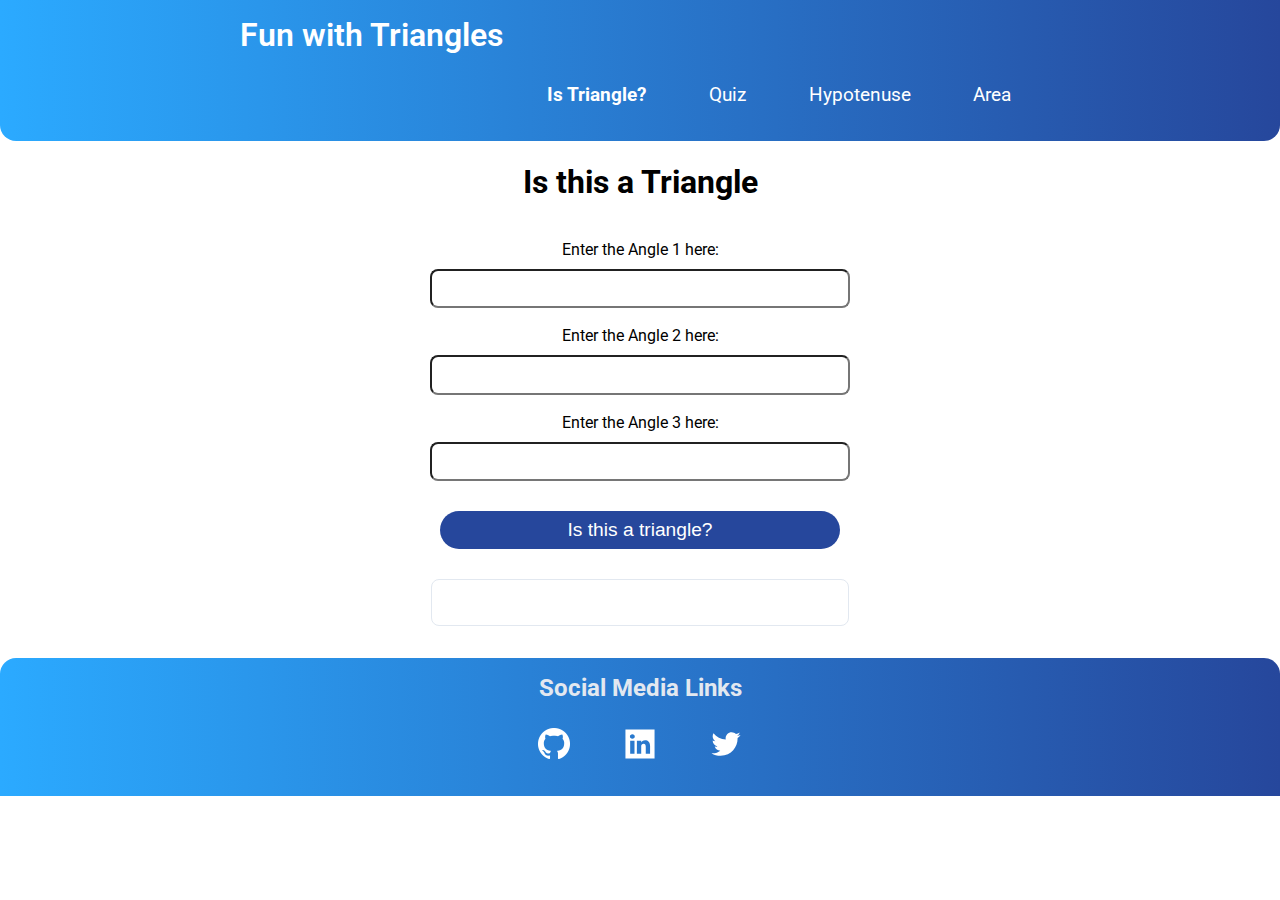
<file: index.html>
<!DOCTYPE html>
<html lang="en">

<head>
    <meta charset="UTF-8">
    <meta http-equiv="X-UA-Compatible" content="IE=edge">
    <meta name="viewport" content="width=device-width, initial-scale=1.0">
    <title>Is this a Triangle? | Fun with Triangles</title>
    <link rel="stylesheet" href="style.css">
</head>

<body>
    <nav class="navigation">
        <div class="container">
            <div class="nav-brandname">Fun with Triangles</div>
            <ul class="list-style-none nav-ul">
                <li class="list-inline"><a href="index.html" class="links   link-active">Is Triangle?</a></li>
                <li class="list-inline"><a href="quiz.html" class="links">Quiz</a></li>
                <li class="list-inline"><a href="hypotenuse.html" class="links">Hypotenuse</a></li>
                <li class="list-inline"><a href="areaoftriangle.html" class="links">Area</a></li>
            </ul>
        </div>

    </nav>
    <div class="container">
        <h1>Is this a Triangle</h1>
        <label for="angle1">Enter the Angle 1 here:</label>
        <input type="number" id="input-angle" class="input-style">

        <label for="angle2">Enter the Angle 2 here:</label>
        <input type="number" id="input-angle" class="input-style">

        <label for="angle3">Enter the Angle 3 here:</label>
        <input type="number" id="input-angle" class="input-style">

        <button id="btn-check">Is this a triangle?</button>

        <div id="output-check" class="output-style"></div>
    </div>
    <footer class="footer">
        <div class="container container-center">
            <div class="footer-heading">Social Media Links</div>
            <ul class="list-style-none">
                <li class="list-inline">
                    <a href="https://github.com/khuranamanan" class="link-social links">
                        <img src="images/GitHub-Mark-Light-64px.png" alt="Github Profile Link" class="footer-img">
                    </a>
                </li>
                <li class="list-inline">
                    <a href="https://www.linkedin.com/in/manan-khurana-1b135b19b/" class="link-social links">
                        <img src="images/LinkedIn.svg" alt="linkedIn profile link" class="footer-img">
                    </a>
                </li>
                <li class="list-inline">
                    <a href="https://twitter.com/manankhurrana" class="link-social links">
                        <img src="images/Twitter.svg" alt="Twitter profile Link" class="footer-img">
                    </a>
                </li>
            </ul>
        </div>
    </footer>
</body>
<script src="isTriangle.js"></script>

</html>
</file>
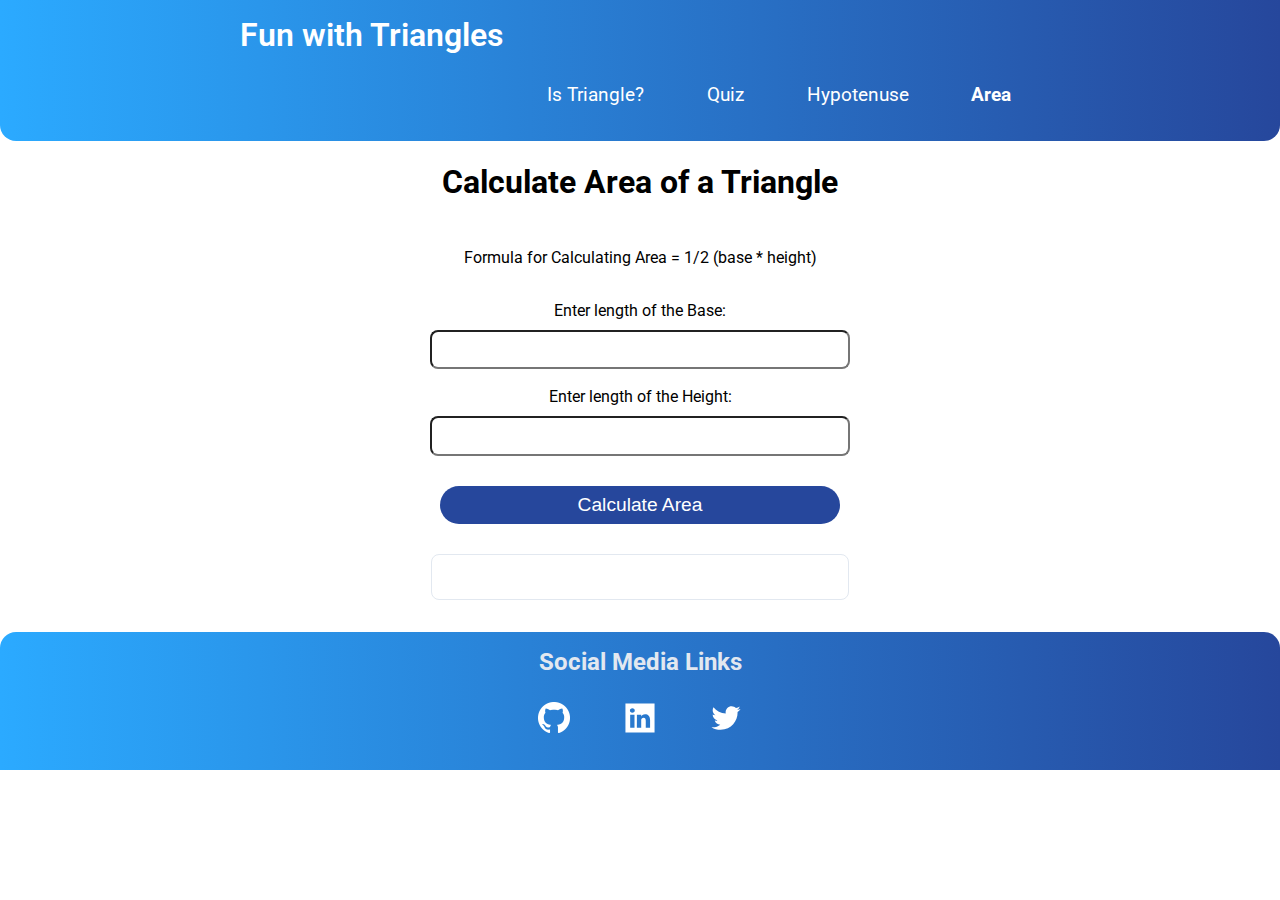
<file: areaoftriangle.html>
<!DOCTYPE html>
<html lang="en">

<head>
    <meta charset="UTF-8">
    <meta http-equiv="X-UA-Compatible" content="IE=edge">
    <meta name="viewport" content="width=device-width, initial-scale=1.0">
    <title>Calculate Area of a Triangle | Fun with Triangles</title>
    <link rel="stylesheet" href="style.css">
</head>

<body>
    <nav class="navigation">
        <div class="container">
            <div class="nav-brandname">Fun with Triangles</div>
            <ul class="list-style-none nav-ul">
                <li class="list-inline"><a href="index.html" class="links">Is Triangle?</a></li>
                <li class="list-inline"><a href="quiz.html" class="links">Quiz</a></li>
                <li class="list-inline"><a href="hypotenuse.html" class="links">Hypotenuse</a></li>
                <li class="list-inline"><a href="areaoftriangle.html" class="links  link-active">Area</a></li>
            </ul>
        </div>

    </nav>
    <div class="container">
        <h1>Calculate Area of a Triangle</h1>
        <p>Formula for Calculating Area = 1/2 (base * height)</p>

        <label for="side1">Enter length of the Base:</label>
        <input type="number" id="side1" class="input-side input-style">

        <label for="side2">Enter length of the Height:</label>
        <input type="number" id="side2" class="input-side input-style">

        <button id="btn-calculate">Calculate Area</button>

        <div id="output-calculate" class="output-style"></div>
    </div>
    <footer class="footer">
        <div class="container container-center">
            <div class="footer-heading">Social Media Links</div>
            <ul class="list-style-none">
                <li class="list-inline">
                    <a href="https://github.com/khuranamanan" class="link-social links">
                        <img src="images/GitHub-Mark-Light-64px.png" alt="Github Profile Link" class="footer-img">
                    </a>
                </li>
                <li class="list-inline">
                    <a href="https://www.linkedin.com/in/manan-khurana-1b135b19b/" class="link-social links">
                        <img src="images/LinkedIn.svg" alt="linkedIn profile link" class="footer-img">
                    </a>
                </li>
                <li class="list-inline">
                    <a href="https://twitter.com/manankhurrana" class="link-social links">
                        <img src="images/Twitter.svg" alt="Twitter profile Link" class="footer-img">
                    </a>
                </li>
            </ul>
        </div>
    </footer>
</body>
<script src="area.js"></script>

</html>
</file>
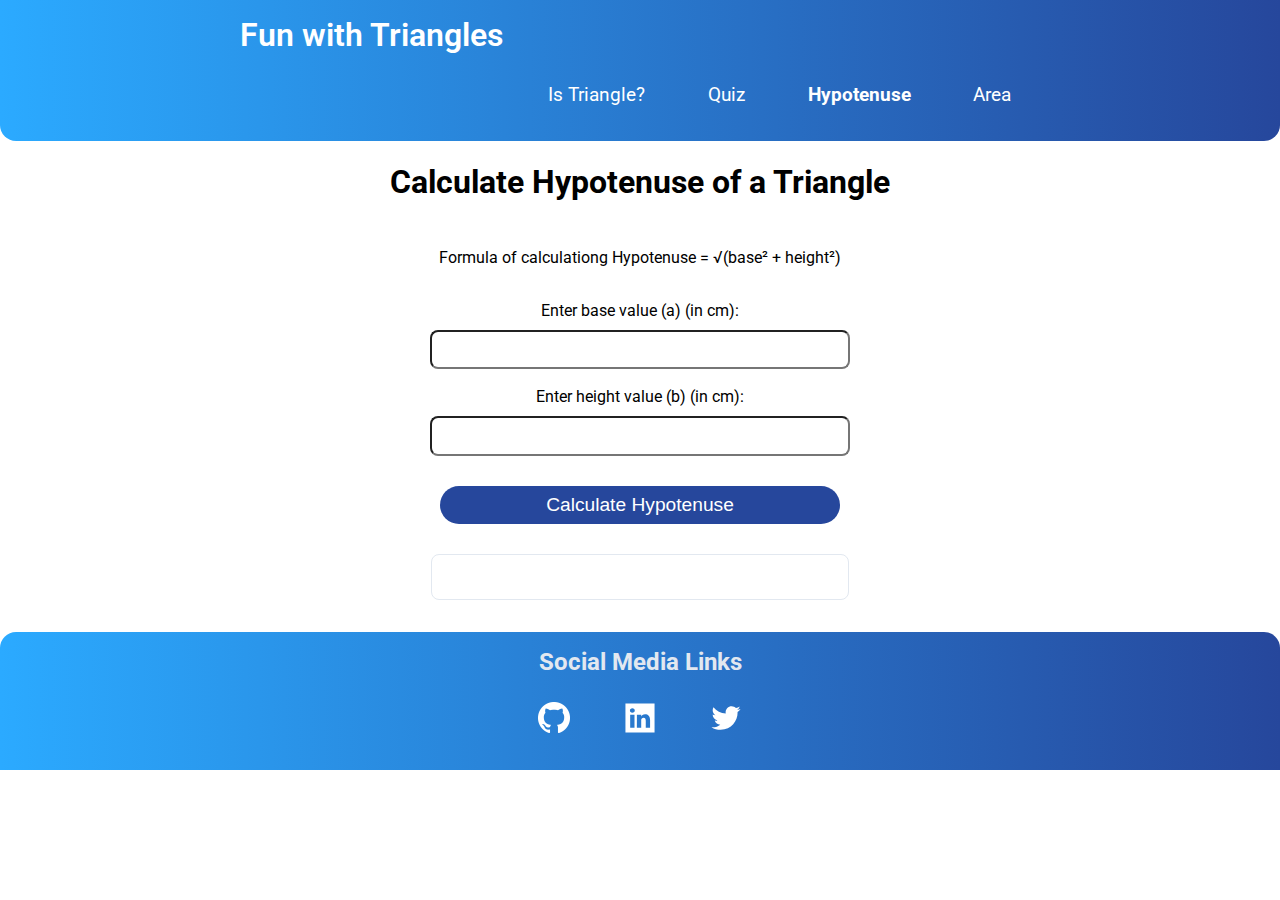
<file: hypotenuse.html>
<!DOCTYPE html>
<html lang="en">

<head>
    <meta charset="UTF-8">
    <meta http-equiv="X-UA-Compatible" content="IE=edge">
    <meta name="viewport" content="width=device-width, initial-scale=1.0">
    <title>Calculate Hypotenuse of a Triangle | Fun with Triangles</title>
    <link rel="stylesheet" href="style.css">
</head>

<body>
    <nav class="navigation">
        <div class="container">
            <div class="nav-brandname">Fun with Triangles</div>
            <ul class="list-style-none nav-ul">
                <li class="list-inline"><a href="index.html" class="links">Is Triangle?</a></li>
                <li class="list-inline"><a href="quiz.html" class="links">Quiz</a></li>
                <li class="list-inline"><a href="hypotenuse.html" class="links   link-active">Hypotenuse</a></li>
                <li class="list-inline"><a href="areaoftriangle.html" class="links">Area</a></li>
            </ul>
        </div>

    </nav>
    <div class="container">
        <h1>Calculate Hypotenuse of a Triangle</h1>
        <p>Formula of calculationg Hypotenuse = √(base² + height²)</p>

        <label for="input-a">Enter base value (a) (in cm):</label>
        <input type="number" id="input-a" class="input-style">

        <label for="input-b">Enter height value (b) (in cm):</label>
        <input type="number" id="input-b" class="input-style">

        <button id="btn-calculate">Calculate Hypotenuse</button>

        <div id="output-box" class="output-style"></div>
    </div>
    <footer class="footer">
        <div class="container container-center">
            <div class="footer-heading">Social Media Links</div>
            <ul class="list-style-none">
                <li class="list-inline">
                    <a href="https://github.com/khuranamanan" class="link-social links">
                        <img src="images/GitHub-Mark-Light-64px.png" alt="Github Profile Link" class="footer-img">
                    </a>
                </li>
                <li class="list-inline">
                    <a href="https://www.linkedin.com/in/manan-khurana-1b135b19b/" class="link-social links">
                        <img src="images/LinkedIn.svg" alt="linkedIn profile link" class="footer-img">
                    </a>
                </li>
                <li class="list-inline">
                    <a href="https://twitter.com/manankhurrana" class="link-social links">
                        <img src="images/Twitter.svg" alt="Twitter profile Link" class="footer-img">
                    </a>
                </li>
            </ul>
        </div>
    </footer>
</body>
<script src="hypotenuse.js"></script>

</html>
</file>
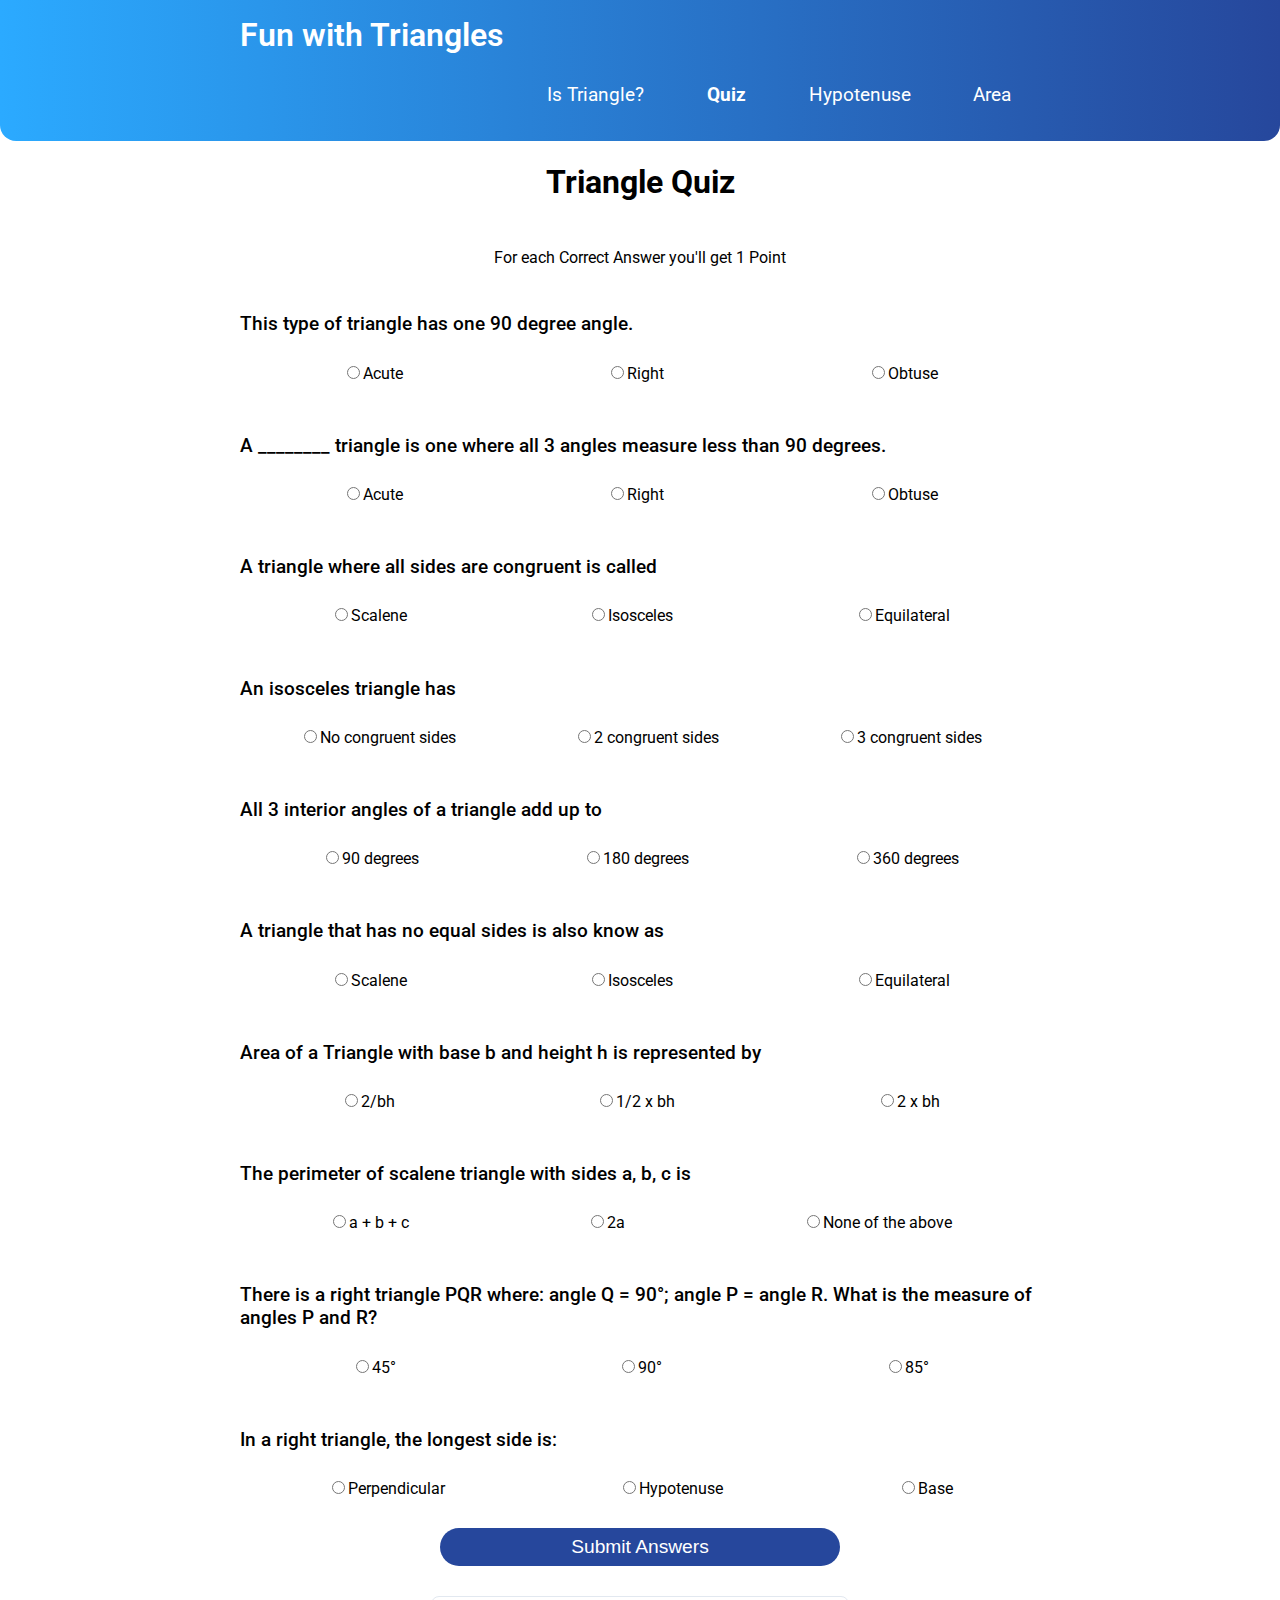
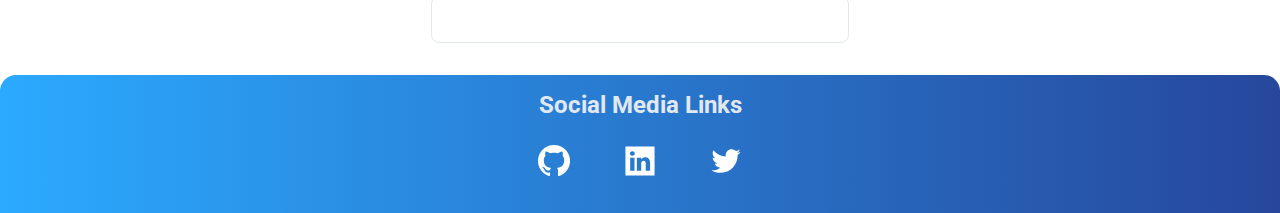
<file: quiz.html>
<!DOCTYPE html>
<html lang="en">

<head>
    <meta charset="UTF-8">
    <meta http-equiv="X-UA-Compatible" content="IE=edge">
    <meta name="viewport" content="width=device-width, initial-scale=1.0">
    <title>Triangle Quiz | Fun with Triangles</title>
    <link rel="stylesheet" href="style.css">
</head>

<body>
    <nav class="navigation">
        <div class="container">
            <div class="nav-brandname">Fun with Triangles</div>
            <ul class="list-style-none nav-ul">
                <li class="list-inline"><a href="index.html" class="links">Is Triangle?</a></li>
                <li class="list-inline"><a href="quiz.html" class="links   link-active">Quiz</a></li>
                <li class="list-inline"><a href="hypotenuse.html" class="links">Hypotenuse</a></li>
                <li class="list-inline"><a href="areaoftriangle.html" class="links">Area</a></li>
            </ul>
        </div>

    </nav>
    <div class="container">
        <h1> Triangle Quiz </h1>
        <p>For each Correct Answer you'll get 1 Point</p>
        <form id="quiz-form">
            <div class="question-container">
                <p>This type of triangle has one 90 degree angle.</p>
                <div class="radio-container">
                    <label><input type="radio" name="0" value="Acute">Acute</label>
                    <label><input type="radio" name="0" value="Right">Right</label>
                    <label><input type="radio" name="0" value="Obtuse">Obtuse</label>
                </div>

            </div>
            <div class="question-container">
                <p>A ________ triangle is one where all 3 angles measure less than 90 degrees.</p>
                <div class="radio-container">
                    <label><input type="radio" name="1" value="Acute">Acute</label>
                    <label><input type="radio" name="1" value="Right">Right</label>
                    <label><input type="radio" name="1" value="Obtuse">Obtuse</label>
                </div>

            </div>
            <div class="question-container">
                <p>A triangle where all sides are congruent is called</p>
                <div class="radio-container">
                    <label><input type="radio" name="2" value="Scalene">Scalene</label>
                    <label><input type="radio" name="2" value="Isosceles">Isosceles</label>
                    <label><input type="radio" name="2" value="Equilateral">Equilateral</label>
                </div>

            </div>
            <div class="question-container">
                <p>An isosceles triangle has</p>
                <div class="radio-container">
                    <label><input type="radio" name="3" value="No congruent sides">No congruent sides</label>
                    <label><input type="radio" name="3" value="2 congruent sides">2 congruent sides</label>
                    <label><input type="radio" name="3" value="3 congruent sides">3 congruent sides</label>
                </div>

            </div>
            <div class="question-container">
                <p>All 3 interior angles of a triangle add up to</p>
                <div class="radio-container">
                    <label><input type="radio" name="4" value="90 degrees">90 degrees</label>
                    <label><input type="radio" name="4" value="180 degrees">180 degrees</label>
                    <label><input type="radio" name="4" value="360 degrees">360 degrees</label>
                </div>

            </div>
            <div class="question-container">
                <p>A triangle that has no equal sides is also know as</p>
                <div class="radio-container">
                    <label><input type="radio" name="5" value="Scalene">Scalene</label>
                    <label><input type="radio" name="5" value="Isosceles">Isosceles</label>
                    <label><input type="radio" name="5" value="Equilateral">Equilateral</label>
                </div>

            </div>
            <div class="question-container">
                <p>Area of a Triangle with base b and height h is represented by</p>
                <div class="radio-container">
                    <label><input type="radio" name="6" value="2/bh">2/bh</label>
                    <label><input type="radio" name="6" value="1/2 x bh">1/2 x bh</label>
                    <label><input type="radio" name="6" value="2 x bh">2 x bh</label>
                </div>

            </div>
            <div class="question-container">
                <p>The perimeter of scalene triangle with sides a, b, c is</p>
                <div class="radio-container">
                    <label><input type="radio" name="7" value="a + b + c">a + b + c</label>
                    <label><input type="radio" name="7" value="2a">2a</label>
                    <label><input type="radio" name="7" value="None of the above">None of the above</label>
                </div>

            </div>
            <div class="question-container">
                <p>There is a right triangle PQR where: angle Q = 90°; angle P = angle R. What is the measure of angles
                    P and R?</p>
                <div class="radio-container">
                    <label><input type="radio" name="8" value="45°">45°</label>
                    <label><input type="radio" name="8" value="90°">90°</label>
                    <label><input type="radio" name="8" value="85°">85°</label>
                </div>

            </div>
            <div class="question-container">
                <p>In a right triangle, the longest side is:</p>
                <div class="radio-container">
                    <label><input type="radio" name="9" value="Perpendicular">Perpendicular</label>
                    <label><input type="radio" name="9" value="Hypotenuse">Hypotenuse</label>
                    <label><input type="radio" name="9" value="Base">Base</label>
                </div>

            </div>
        </form>
        <button id="btn-submit">Submit Answers</button>
        <div id="output-answers" class="output-style"></div>
    </div>
    <footer class="footer">
        <div class="container container-center">
            <div class="footer-heading">Social Media Links</div>
            <ul class="list-style-none">
                <li class="list-inline">
                    <a href="https://github.com/khuranamanan" class="link-social links">
                        <img src="images/GitHub-Mark-Light-64px.png" alt="Github Profile Link" class="footer-img">
                    </a>
                </li>
                <li class="list-inline">
                    <a href="https://www.linkedin.com/in/manan-khurana-1b135b19b/" class="link-social links">
                        <img src="images/LinkedIn.svg" alt="linkedIn profile link" class="footer-img">
                    </a>
                </li>
                <li class="list-inline">
                    <a href="https://twitter.com/manankhurrana" class="link-social links">
                        <img src="images/Twitter.svg" alt="Twitter profile Link" class="footer-img">
                    </a>
                </li>
            </ul>
        </div>
    </footer>
</body>
<script src="quiz.js"></script>

</html>
</file>
<file: style.css>
@import url('https://fonts.googleapis.com/css2?family=Roboto:wght@400;500&display=swap');

:root {
    --primary-color: #2BAAFF;
    --secondary-color: #26479C;
    --gradient: linear-gradient(to right, var(--primary-color), var(--secondary-color));
    --dark-gray: #1f2937;
    --off-white: #e2e8f0;

}

body {
    font-family: 'Roboto', sans-serif;
    margin: 0;
}

.container {
    display: flex;
    flex-direction: column;
    max-width: 800px;
    margin: 0 auto;
    gap: 10px;
    text-align: center;
    padding: 0 2rem;
}

.navigation {
    background: var(--gradient);
    padding: 1rem;
    border-radius: 0 0 1rem 1rem;
    font-size: 1.2rem;
}

.nav-brandname{
    color: white;
    font-weight: 600;
    font-size: 2rem;
    text-align: left;
}

.navigation .links {
    color: white;
    margin: 0.5rem;
    padding: 0.5rem;
}

.nav-ul {
    text-align: right;
}

.link-active {
    font-weight: bold;
}

/* Footer */
.footer{
    padding: 1rem;
    margin-top: 2rem;
    background: var(--gradient);
    border-radius: 1rem 1rem 0 0;
    text-align: center;
}

.footer .footer-heading {
    font-size: 1.5rem;
    font-weight: bold;
    color: var(--off-white);
}

.footer .link-social {
    color: white;
}

.footer .footer-img {
    width: 2rem;
    height: auto;
}

.footer-img:hover{
    transform: scale(1.5);
}

.links{
    padding: .75rem;
    text-decoration: none;
}

.list-style-none {
    list-style: none;
}

.list-inline {
    display: inline;
    padding: 0 0.8rem;
    margin: 0.5rem 0;
}

ul{
    padding-inline-start: 0;
}

.input-style {
    width: 50%;
    margin: auto;
    height: 1.2rem;
    padding: 0.5rem;
    border-radius: 0.5rem;
}

button{
    width: 50%;
    background-color: var(--secondary-color);
    padding: 0.5rem;
    margin: 20px auto;
    color: white;
    font-weight: 500;
    border: none;
    font-size: 1.2rem;
    border-radius: 5rem;
}

.output-style{
    min-height: 1.8rem;
    padding: 00.5rem;
    border: solid 1px var(--off-white);
    width: 50%;
    margin: auto;
    font-weight: 500;
    border-radius: 0.5rem;
}

#quiz-form{
    text-align: left;
    display: flex;
    flex-direction: column;
    gap: 2rem;
}

.question-container p{
    font-size: 1.2rem;
    font-weight: 500;
}

.radio-container{
    display: flex;
    justify-content: space-around;
}

label{
    margin-top: 0.5rem;
}
</file>
